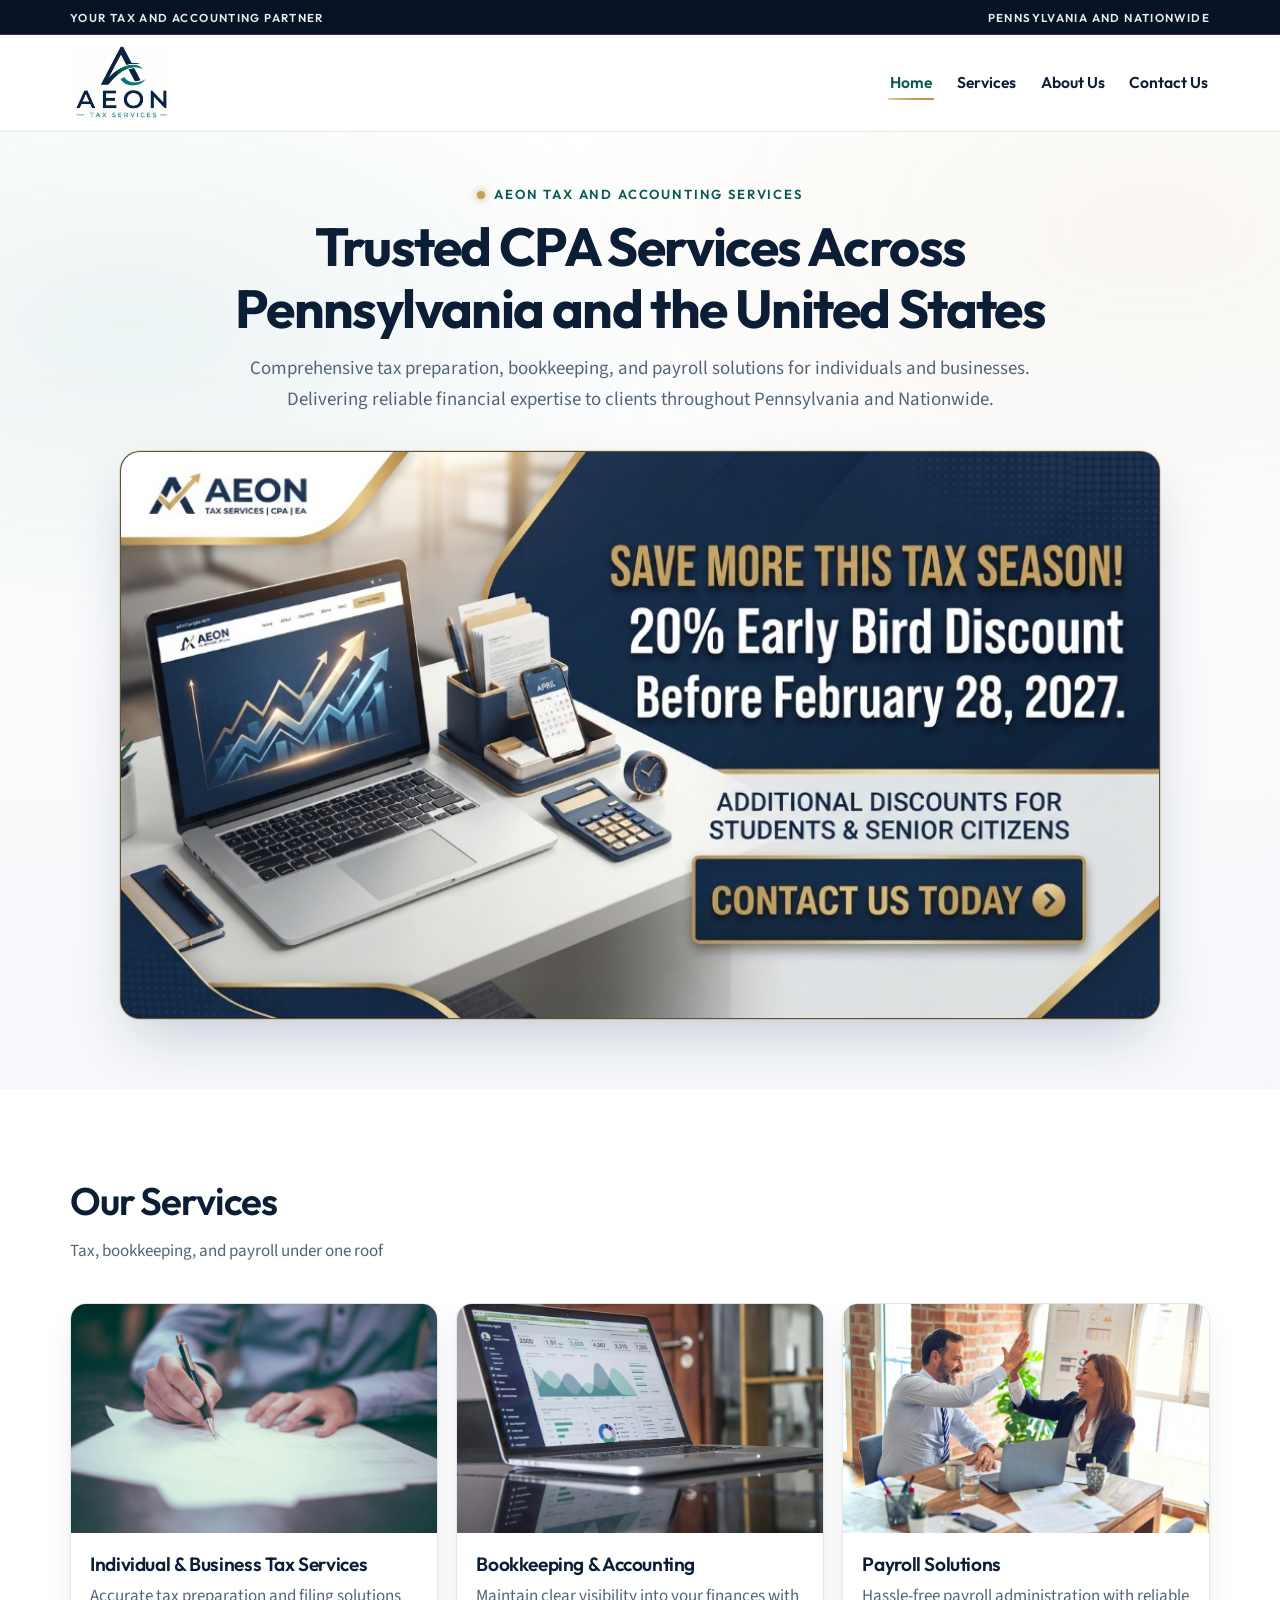
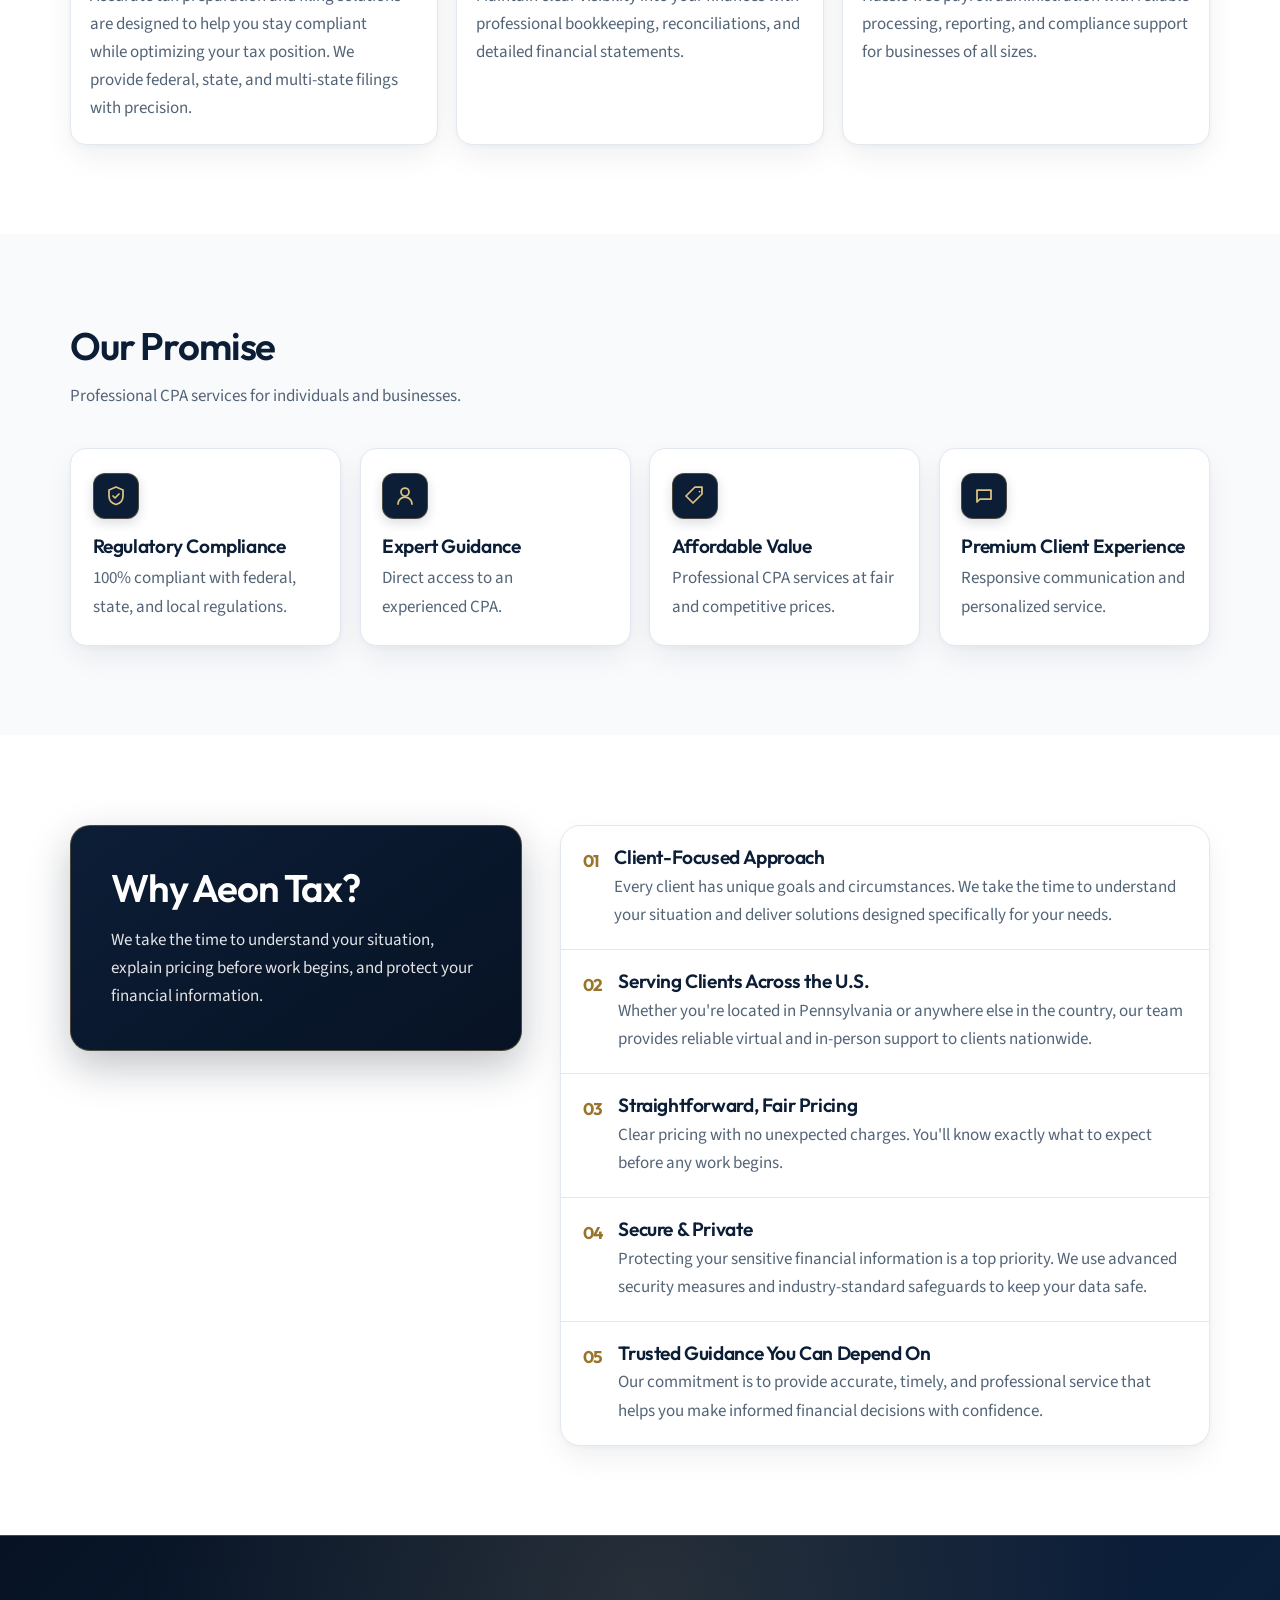
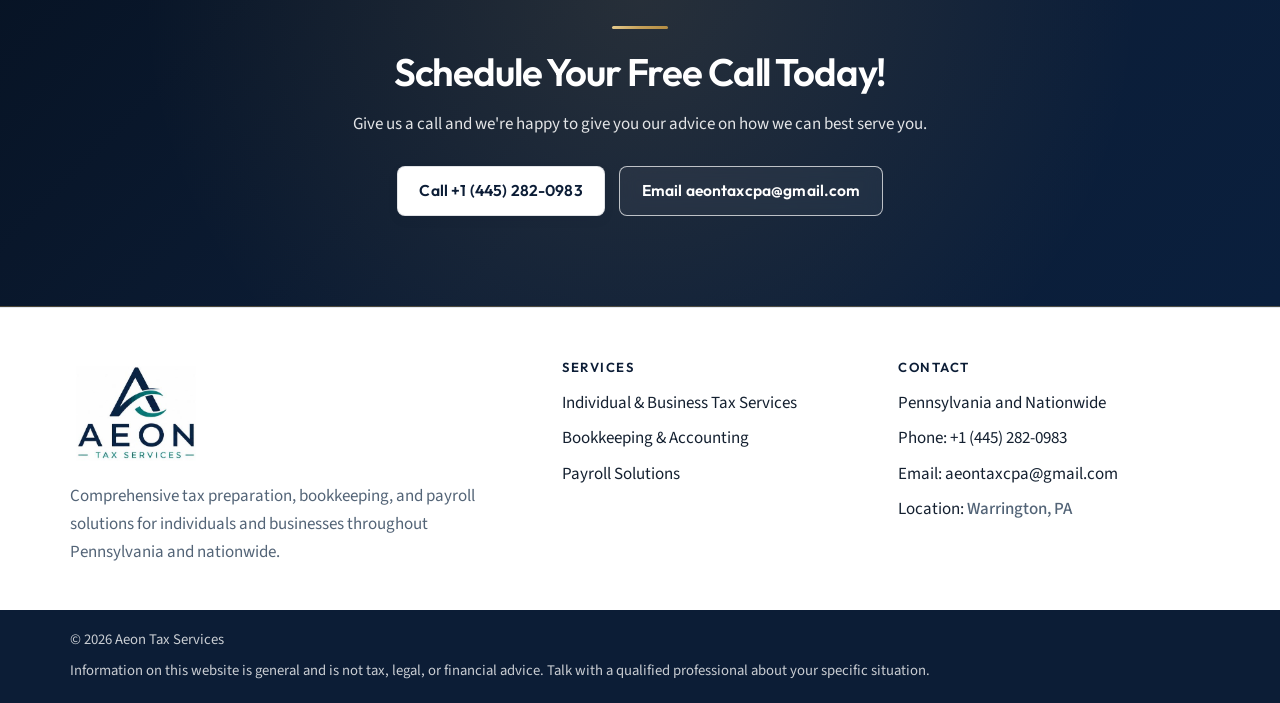
<file: index.html>
<!DOCTYPE html>
<html lang="en">
<head>
  <meta charset="utf-8">
  <meta name="viewport" content="width=device-width, initial-scale=1">
  <title>Aeon Tax Services | CPA Services in Pennsylvania</title>
  <meta name="description" content="Comprehensive tax preparation, bookkeeping, and payroll solutions for individuals and businesses throughout Pennsylvania and nationwide.">
  <meta name="theme-color" content="#0e1f3b">
  <meta property="og:title" content="Aeon Tax Services | CPA Services in Pennsylvania">
  <meta property="og:description" content="Comprehensive tax preparation, bookkeeping, and payroll solutions for individuals and businesses throughout Pennsylvania and nationwide.">
  <meta property="og:type" content="website">
  <meta property="og:locale" content="en_US">
  <link rel="icon" href="assets/favicon.png" type="image/png">
  <link rel="apple-touch-icon" href="assets/favicon.png">
  <link rel="preconnect" href="https://fonts.googleapis.com">
  <link rel="preconnect" href="https://fonts.gstatic.com" crossorigin>
  <link href="https://fonts.googleapis.com/css2?family=Outfit:wght@500;600;700&family=Source+Sans+3:wght@400;500;600;700&display=swap" rel="stylesheet">
  <link rel="stylesheet" href="css/styles.css">
  <script type="application/ld+json">
  {
    "@context": "https://schema.org",
    "@type": "AccountingService",
    "name": "Aeon Tax Services",
    "description": "Comprehensive tax preparation, bookkeeping, and payroll solutions for individuals and businesses throughout Pennsylvania and nationwide.",
    "areaServed": [
      { "@type": "State", "name": "Pennsylvania" },
      { "@type": "Country", "name": "United States" }
    ],
    "knowsAbout": ["Tax preparation", "Bookkeeping", "Payroll"]
  }
  </script>
</head>
<body data-page="home">
  <a class="skip-link" href="#main">Skip to content</a>
  <header class="site-header">
    <div class="utility-bar">
      <div class="container utility-bar-inner">
        <span>Your Tax and Accounting Partner</span>
        <span>Pennsylvania and Nationwide</span>
      </div>
    </div>
    <div class="container header-bar">
      <a class="brand" href="index.html" data-nav="home">
        <img src="assets/logo-primary.png" alt="Aeon Tax Services" width="407" height="332">
      </a>
      <button class="nav-toggle" type="button" aria-expanded="false" aria-controls="site-nav">
        <span class="sr-only">Open menu</span>
        <span class="nav-toggle-bar"></span>
      </button>
      <nav class="site-nav" id="site-nav" aria-label="Primary">
        <ul>
          <li><a href="index.html" data-nav="home">Home</a></li>
          <li><a href="index.html#services" data-nav="services">Services</a></li>
          <li><a href="index.html#about" data-nav="about">About Us</a></li>
          <li><a href="index.html#contact" data-nav="contact">Contact Us</a></li>
        </ul>
      </nav>
    </div>
  </header>

  <main id="main">
    <section class="hero" id="hero">
      <div class="container hero-container">
        <div class="hero-top">
          <p class="eyebrow"><span class="eyebrow-accent" aria-hidden="true"></span> Aeon Tax and Accounting Services</p>
          <h1 class="hero-heading">Trusted CPA Services Across Pennsylvania and the United States</h1>
          <p class="hero-subhead">Comprehensive tax preparation, bookkeeping, and payroll solutions for individuals and businesses. Delivering reliable financial expertise to clients throughout Pennsylvania and Nationwide.</p>
        </div>

        <div class="hero-banner-container">
          <div class="hero-banner-frame">
            <button type="button" class="hero-banner-trigger" data-form-open aria-haspopup="dialog" aria-controls="form-modal" aria-label="Open larger view of tax season promotion banner">
              <img 
                src="assets/hero-banner.jpg" 
                width="1024" 
                height="558" 
                alt="Aeon Tax Services - Save More This Tax Season! 20% Early Bird Discount Before February 28, 2027. Additional discounts for students and senior citizens. Contact us today." 
                class="hero-banner-img"
                fetchpriority="high"
                decoding="async"
              >
            </button>
            <a href="index.html#contact" class="hero-banner-cta-link" aria-label="Contact Us Today for 20% Early Bird Tax Season Discount">
              <span class="sr-only">Contact Us Today</span>
              <span class="hero-cta-sheen" aria-hidden="true"></span>
            </a>
          </div>
        </div>
      </div>
    </section>

    <section class="section" id="services" aria-labelledby="services-heading">
      <div class="container">
        <div class="section-heading">
          <h2 id="services-heading">Our Services</h2>
          <p>Tax, bookkeeping, and payroll under one roof</p>
        </div>
        <div class="services-grid">
          <article class="service-card service-card-media">
            <img class="service-card-image" src="assets/services/tax.jpg" width="1800" height="1201" alt="Person reviewing and signing financial documents">
            <div class="service-card-body">
              <h3>Individual &amp; Business Tax Services</h3>
              <p>Accurate tax preparation and filing solutions are designed to help you stay compliant while optimizing your tax position. We provide federal, state, and multi-state filings with precision.</p>
            </div>
          </article>
          <article class="service-card service-card-media">
            <img class="service-card-image" src="assets/services/bookkeeping.jpg" width="1800" height="1282" alt="Laptop displaying financial charts and account figures">
            <div class="service-card-body">
              <h3>Bookkeeping &amp; Accounting</h3>
              <p>Maintain clear visibility into your finances with professional bookkeeping, reconciliations, and detailed financial statements.</p>
            </div>
          </article>
          <article class="service-card service-card-media">
            <img class="service-card-image" src="assets/services/payroll.jpg" width="1800" height="1200" alt="Business owners reviewing paperwork during a meeting">
            <div class="service-card-body">
              <h3>Payroll Solutions</h3>
              <p>Hassle-free payroll administration with reliable processing, reporting, and compliance support for businesses of all sizes.</p>
            </div>
          </article>
        </div>
      </div>
    </section>

    <section class="section section-paper" aria-labelledby="promise-heading">
      <div class="container">
        <div class="section-heading">
          <h2 id="promise-heading">Our Promise</h2>
          <p>Professional CPA services for individuals and businesses.</p>
        </div>
        <div class="promise-grid">
          <article class="promise-card">
            <span class="icon-badge">
              <svg viewBox="0 0 24 24" aria-hidden="true"><path d="M12 3 5 6v6c0 4.2 2.8 7.4 7 8.5 4.2-1.1 7-4.3 7-8.5V6l-7-3z"/><path d="m9 12 2 2 4-4"/></svg>
            </span>
            <h3>Regulatory Compliance</h3>
            <p>100% compliant with federal, state, and local regulations.</p>
          </article>
          <article class="promise-card">
            <span class="icon-badge">
              <svg viewBox="0 0 24 24" aria-hidden="true"><path d="M12 12a4 4 0 1 0-4-4 4 4 0 0 0 4 4z"/><path d="M5 20a7 7 0 0 1 14 0"/></svg>
            </span>
            <h3>Expert Guidance</h3>
            <p>Direct access to an experienced CPA.</p>
          </article>
          <article class="promise-card">
            <span class="icon-badge">
              <svg viewBox="0 0 24 24" aria-hidden="true"><path d="M12 3h7v7l-9 9-7-7 9-9z"/><path d="M16.5 7.5h.01"/></svg>
            </span>
            <h3>Affordable Value</h3>
            <p>Professional CPA services at fair and competitive prices.</p>
          </article>
          <article class="promise-card">
            <span class="icon-badge">
              <svg viewBox="0 0 24 24" aria-hidden="true"><path d="M5 6h14v9H8l-3 3V6z"/></svg>
            </span>
            <h3>Premium Client Experience</h3>
            <p>Responsive communication and personalized service.</p>
          </article>
        </div>
      </div>
    </section>

    <section class="section" id="about" aria-labelledby="about-heading">
      <div class="container why-layout">
        <div class="why-intro">
          <h2 id="about-heading">Why Aeon Tax?</h2>
          <p>We take the time to understand your situation, explain pricing before work begins, and protect your financial information.</p>
        </div>
        <div class="reason-panel">
          <ol class="reason-list">
            <li>
              <div>
                <h3>Client-Focused Approach</h3>
                <p>Every client has unique goals and circumstances. We take the time to understand your situation and deliver solutions designed specifically for your needs.</p>
              </div>
            </li>
            <li>
              <div>
                <h3>Serving Clients Across the U.S.</h3>
                <p>Whether you're located in Pennsylvania or anywhere else in the country, our team provides reliable virtual and in-person support to clients nationwide.</p>
              </div>
            </li>
            <li>
              <div>
                <h3>Straightforward, Fair Pricing</h3>
                <p>Clear pricing with no unexpected charges. You'll know exactly what to expect before any work begins.</p>
              </div>
            </li>
            <li>
              <div>
                <h3>Secure &amp; Private</h3>
                <p>Protecting your sensitive financial information is a top priority. We use advanced security measures and industry-standard safeguards to keep your data safe.</p>
              </div>
            </li>
            <li>
              <div>
                <h3>Trusted Guidance You Can Depend On</h3>
                <p>Our commitment is to provide accurate, timely, and professional service that helps you make informed financial decisions with confidence.</p>
              </div>
            </li>
          </ol>
        </div>
      </div>
    </section>

    <section class="section cta-band" id="contact" aria-labelledby="contact-heading">
      <div class="container">
        <hr class="cta-rule">
        <h2 id="contact-heading">Schedule Your Free Call Today!</h2>
        <p>Give us a call and we're happy to give you our advice on how we can best serve you.</p>
        <div class="cta-actions">
          <a class="btn btn-light" href="tel:+14452820983">Call +1 (445) 282-0983</a>
          <a class="btn btn-outline-light" href="mailto:aeontaxcpa@gmail.com">Email aeontaxcpa@gmail.com</a>
        </div>
      </div>
    </section>
  </main>

  <footer class="site-footer">
    <div class="container footer-grid">
      <div class="footer-brand">
        <a href="index.html" data-nav="home">
          <img src="assets/logo-primary.png" alt="Aeon Tax Services" width="407" height="332">
        </a>
        <p>Comprehensive tax preparation, bookkeeping, and payroll solutions for individuals and businesses throughout Pennsylvania and nationwide.</p>
      </div>
      <div>
        <h2 class="footer-title">Services</h2>
        <ul>
          <li><a href="index.html#services">Individual &amp; Business Tax Services</a></li>
          <li><a href="index.html#services">Bookkeeping &amp; Accounting</a></li>
          <li><a href="index.html#services">Payroll Solutions</a></li>
        </ul>
      </div>
      <div>
        <h2 class="footer-title">Contact</h2>
        <ul>
          <li>Pennsylvania and Nationwide</li>
          <li>Phone: <a href="tel:+14452820983">+1 (445) 282-0983</a></li>
          <li>Email: <a href="mailto:aeontaxcpa@gmail.com">aeontaxcpa@gmail.com</a></li>
          <li>Location: <span class="is-pending">Warrington, PA</span></li>
        </ul>
      </div>
    </div>
    <div class="footer-base">
      <div class="container footer-base-inner">
        <p>© 2026 Aeon Tax Services</p>
        <p>Information on this website is general and is not tax, legal, or financial advice. Talk with a qualified professional about your specific situation.</p>
      </div>
    </div>
  </footer>
  <dialog class="form-modal" id="form-modal" aria-labelledby="form-modal-title">
    <div class="form-modal-bar">
      <h2 id="form-modal-title">Tax Season Early Bird Promotion</h2>
      <button type="button" class="form-modal-close" data-form-close>Close</button>
    </div>
    <div class="form-modal-body">
      <img src="assets/hero-banner.jpg" width="1024" height="558" alt="Enlarged view of Aeon Tax Services Early Bird Promotion Banner">
    </div>
  </dialog>
  <script src="js/main.js" defer></script>
</body>
</html>
</file>
<file: css/styles.css>
:root {
  --navy: #0c1d36;
  --navy-deep: #071324;
  --navy-surface: #102544;
  --ink: #142030;
  --muted: #536477;
  --teal: #0c746c;
  --teal-deep: #085a53;
  --teal-soft: #eaf5f3;
  --teal-mist: #f4faf8;
  --gold: #c5a059;
  --gold-light: #dfc282;
  --gold-dark: #99742a;
  --gold-border: rgba(197, 160, 89, 0.35);
  --gold-gradient: linear-gradient(135deg, #e5cb8e 0%, #c5a059 50%, #b38c42 100%);
  --gold-glow: rgba(197, 160, 89, 0.28);
  --line: #e2e8f0;
  --paper: #f8fafc;
  --white: #ffffff;
  --danger: #991b1b;
  --shadow-sm: 0 2px 8px rgba(12, 29, 54, 0.05);
  --shadow: 0 12px 32px -4px rgba(12, 29, 54, 0.08), 0 2px 6px -1px rgba(12, 29, 54, 0.04);
  --shadow-hover: 0 20px 42px -6px rgba(12, 29, 54, 0.14), 0 0 0 1px rgba(197, 160, 89, 0.25);
  --shadow-banner: 0 24px 60px -12px rgba(12, 29, 54, 0.22), 0 0 0 1px rgba(197, 160, 89, 0.3);
  --radius: 16px;
  --radius-sm: 8px;
  --container: 1140px;
  --header-offset: 8.5rem;
  --font-display: "Outfit", "Segoe UI", sans-serif;
  --font-body: "Source Sans 3", "Segoe UI", sans-serif;
  --space-section: clamp(4.25rem, 7vw, 6.5rem);
}

*,
*::before,
*::after {
  box-sizing: border-box;
}

html {
  scroll-behavior: smooth;
  scroll-padding-top: var(--header-offset);
}

body {
  margin: 0;
  color: var(--ink);
  background: var(--white);
  font-family: var(--font-body);
  font-size: 1.0625rem;
  line-height: 1.65;
  text-rendering: optimizeLegibility;
}

img {
  max-width: 100%;
  height: auto;
  display: block;
}

a {
  color: var(--teal-deep);
  text-decoration-thickness: 1px;
  text-underline-offset: 0.18em;
}

a:hover {
  color: var(--navy);
}

h1,
h2,
h3,
p {
  text-wrap: pretty;
}

h1,
h2,
h3 {
  font-family: var(--font-display);
  color: var(--navy);
  line-height: 1.15;
  letter-spacing: -0.03em;
  margin: 0;
  text-wrap: balance;
}

h1 {
  font-size: clamp(2.35rem, 4.5vw, 3.7rem);
  font-weight: 600;
}

h2 {
  font-size: clamp(1.85rem, 3vw, 2.55rem);
  font-weight: 600;
}

h3 {
  font-size: 1.2rem;
  font-weight: 600;
  letter-spacing: -0.02em;
}

p {
  margin: 0;
}

ul,
ol {
  margin: 0;
  padding: 0;
}

button,
input,
select,
textarea {
  font: inherit;
  color: inherit;
}

button {
  cursor: pointer;
}

:focus-visible {
  outline: 2px solid var(--teal);
  outline-offset: 3px;
}

::selection {
  background: #d7efe9;
  color: var(--navy);
}

.sr-only {
  position: absolute;
  width: 1px;
  height: 1px;
  padding: 0;
  margin: -1px;
  overflow: hidden;
  clip: rect(0, 0, 0, 0);
  white-space: nowrap;
  border: 0;
}

.skip-link {
  position: absolute;
  left: 1rem;
  top: 0;
  z-index: 100;
  transform: translateY(-120%);
  background: var(--navy);
  color: var(--white);
  padding: 0.7rem 1rem;
  border-radius: var(--radius-sm);
  text-decoration: none;
}

.skip-link:focus {
  transform: none;
  color: var(--white);
}

.container {
  width: min(var(--container), calc(100% - 2.5rem));
  margin-inline: auto;
}

.eyebrow {
  margin: 0 0 0.85rem;
  color: var(--teal-deep);
  font-family: var(--font-display);
  font-size: 0.82rem;
  font-weight: 600;
  letter-spacing: 0.14em;
  text-transform: uppercase;
}

.lead {
  color: var(--muted);
  font-size: 1.18rem;
  line-height: 1.6;
  max-width: 42rem;
}

.section {
  padding-block: var(--space-section);
}

.section-paper {
  background: var(--paper);
}

.section-heading {
  margin-bottom: clamp(1.75rem, 3vw, 2.75rem);
}

.section-heading p {
  margin-top: 0.85rem;
  max-width: 40rem;
  color: var(--muted);
}

.section-heading-split {
  display: grid;
  grid-template-columns: minmax(0, 0.9fr) minmax(0, 1.1fr);
  gap: 1.5rem 2.5rem;
  align-items: end;
}

.section-heading-split p {
  margin-top: 0;
}

.btn {
  display: inline-flex;
  align-items: center;
  justify-content: center;
  gap: 0.5rem;
  min-height: 48px;
  padding: 0.7rem 1.35rem;
  border-radius: var(--radius-sm);
  border: 1.5px solid transparent;
  background: transparent;
  color: var(--navy);
  font-family: var(--font-display);
  font-size: 0.98rem;
  font-weight: 600;
  letter-spacing: 0.01em;
  text-decoration: none;
  cursor: pointer;
  transition: all 0.25s cubic-bezier(0.16, 1, 0.3, 1);
}

.btn-gold {
  background: var(--gold-gradient);
  color: #071324;
  font-weight: 700;
  border-color: rgba(255, 255, 255, 0.35);
  box-shadow: 0 4px 16px rgba(197, 160, 89, 0.32);
}

.btn-gold:hover {
  background: linear-gradient(135deg, #edd7a6 0%, #d4b16f 50%, #ba9245 100%);
  color: #071324;
  transform: translateY(-2px);
  box-shadow: 0 8px 24px rgba(197, 160, 89, 0.45);
}

.btn-primary {
  background: var(--navy);
  color: var(--white);
  border-color: rgba(197, 160, 89, 0.3);
  box-shadow: 0 4px 14px rgba(12, 29, 54, 0.2);
}

.btn-primary:hover {
  background: var(--navy-surface);
  color: var(--gold-light);
  border-color: var(--gold);
  transform: translateY(-2px);
  box-shadow: 0 8px 20px rgba(12, 29, 54, 0.3);
}

.btn-secondary {
  border-color: rgba(12, 29, 54, 0.25);
  background: var(--white);
}

.btn-secondary:hover {
  border-color: var(--navy);
  color: var(--navy);
  transform: translateY(-1px);
}

.btn-light {
  background: var(--white);
  color: var(--navy);
  border-color: rgba(12, 29, 54, 0.12);
  box-shadow: 0 4px 12px rgba(12, 29, 54, 0.06);
}

.btn-light:hover {
  background: var(--paper);
  color: var(--navy);
  border-color: var(--gold);
  transform: translateY(-2px);
  box-shadow: 0 6px 16px rgba(12, 29, 54, 0.12);
}

.text-link {
  display: inline-flex;
  align-items: center;
  gap: 0.35rem;
  margin-top: 1.15rem;
  color: var(--teal-deep);
  font-family: var(--font-display);
  font-weight: 600;
  text-decoration: none;
}

.text-link:hover {
  color: var(--navy);
  text-decoration: underline;
}

.icon-badge {
  display: inline-flex;
  align-items: center;
  justify-content: center;
  width: 46px;
  height: 46px;
  border-radius: 12px;
  background: var(--teal-soft);
  color: var(--teal-deep);
  margin-bottom: 1rem;
}

.icon-badge svg {
  width: 24px;
  height: 24px;
  fill: none;
  stroke: currentColor;
  stroke-width: 1.75;
  stroke-linecap: round;
  stroke-linejoin: round;
}

.site-header {
  position: sticky;
  top: 0;
  z-index: 50;
  background: rgba(255, 255, 255, 0.96);
  backdrop-filter: blur(16px);
  -webkit-backdrop-filter: blur(16px);
  border-bottom: 1px solid var(--line);
  transition: border-color 0.25s ease, box-shadow 0.25s ease;
}

.utility-bar {
  background: var(--navy-deep);
  color: rgba(255, 255, 255, 0.92);
  font-family: var(--font-display);
  font-size: 0.72rem;
  font-weight: 600;
  letter-spacing: 0.12em;
  text-transform: uppercase;
  border-bottom: 1px solid rgba(197, 160, 89, 0.25);
}

.utility-bar-inner {
  display: flex;
  align-items: center;
  justify-content: space-between;
  gap: 1rem;
  min-height: 34px;
  padding-block: 0.4rem;
}

.utility-bar-inner span {
  min-width: 0;
}

.site-header.is-scrolled {
  border-bottom-color: rgba(197, 160, 89, 0.35);
  box-shadow: 0 8px 28px rgba(12, 29, 54, 0.08);
}

#services,
#about,
#contact {
  scroll-margin-top: var(--header-offset);
}

.header-bar {
  display: flex;
  align-items: center;
  justify-content: space-between;
  gap: 1rem;
  min-height: 96px;
}

.brand {
  display: flex;
  align-items: center;
  text-decoration: none;
  flex: 0 0 auto;
}

.brand img {
  height: 84px;
  width: auto;
  transition: height 0.2s ease;
}

.site-header.is-scrolled .brand img {
  height: 68px;
}

.nav-toggle {
  display: none;
  width: 44px;
  height: 44px;
  align-items: center;
  justify-content: center;
  border: 0;
  border-radius: 10px;
  background: transparent;
  color: var(--navy);
}

.nav-toggle-bar,
.nav-toggle-bar::before,
.nav-toggle-bar::after {
  display: block;
  width: 20px;
  height: 2px;
  background: var(--navy);
  border-radius: 2px;
  position: relative;
}

.nav-toggle-bar,
.nav-toggle-bar::before,
.nav-toggle-bar::after {
  transition: transform 0.2s ease, top 0.2s ease, background-color 0.2s ease;
}

.nav-toggle[aria-expanded="true"] .nav-toggle-bar {
  background: transparent;
}

.nav-toggle[aria-expanded="true"] .nav-toggle-bar::before {
  top: 0;
  transform: rotate(45deg);
}

.nav-toggle[aria-expanded="true"] .nav-toggle-bar::after {
  top: 0;
  transform: rotate(-45deg);
}

.nav-toggle-bar::before,
.nav-toggle-bar::after {
  content: "";
  position: absolute;
  left: 0;
}

.nav-toggle-bar::before {
  top: -6px;
}

.nav-toggle-bar::after {
  top: 6px;
}

.site-nav {
  display: flex;
  align-items: center;
  gap: 1.25rem;
}

.site-nav ul {
  display: flex;
  align-items: center;
  gap: 0.25rem 1.35rem;
  list-style: none;
}

.site-nav a[data-nav] {
  position: relative;
  color: var(--navy);
  text-decoration: none;
  font-family: var(--font-display);
  font-weight: 600;
  font-size: 0.98rem;
  padding: 0.4rem 0.1rem;
  transition: color 0.2s ease;
}

.site-nav a[data-nav]::after {
  content: "";
  position: absolute;
  bottom: -2px;
  left: 0;
  width: 0;
  height: 2.5px;
  background: var(--gold-gradient);
  border-radius: 2px;
  transition: width 0.25s cubic-bezier(0.16, 1, 0.3, 1);
}

.site-nav a[data-nav]:hover {
  color: var(--teal-deep);
}

.site-nav a[data-nav]:hover::after,
.site-nav a[aria-current="page"]::after {
  width: 100%;
}

.site-nav a[aria-current="page"] {
  color: var(--teal-deep);
  text-decoration: none;
}

.hero {
  position: relative;
  padding-top: clamp(2rem, 4vw, 3rem);
  padding-bottom: clamp(3.25rem, 5.5vw, 4.75rem);
  background:
    radial-gradient(900px 500px at 90% 10%, rgba(197, 160, 89, 0.08), transparent 70%),
    radial-gradient(800px 450px at 10% 20%, rgba(12, 116, 108, 0.07), transparent 70%),
    linear-gradient(180deg, #ffffff 0%, #f6f8fb 100%);
  overflow: hidden;
}

.hero-top {
  text-align: center;
  max-width: 900px;
  margin: 0 auto clamp(1.5rem, 3vw, 2.25rem);
}

.hero-top .eyebrow {
  display: inline-flex;
  align-items: center;
  justify-content: center;
  margin-bottom: 0.65rem;
  color: var(--teal-deep);
}

.eyebrow-accent {
  display: inline-block;
  width: 8px;
  height: 8px;
  border-radius: 50%;
  background: var(--gold);
  margin-right: 0.55rem;
  box-shadow: 0 0 8px var(--gold);
}

.hero-heading {
  font-size: clamp(2.1rem, 4.2vw, 3.35rem);
  font-weight: 700;
  color: var(--navy);
  letter-spacing: -0.03em;
  line-height: 1.15;
  margin: 0 0 0.85rem;
}

.hero-subhead {
  font-size: clamp(1.05rem, 1.8vw, 1.18rem);
  color: var(--muted);
  max-width: 820px;
  margin: 0 auto;
  line-height: 1.65;
}

.hero-banner-container {
  max-width: 1040px;
  margin: 0 auto;
}

.hero-banner-frame {
  position: relative;
  border-radius: 20px;
  overflow: hidden;
  background: var(--navy-deep);
  border: 1.5px solid rgba(197, 160, 89, 0.45);
  box-shadow: var(--shadow-banner);
  transition: transform 0.3s cubic-bezier(0.16, 1, 0.3, 1), box-shadow 0.3s cubic-bezier(0.16, 1, 0.3, 1), border-color 0.3s ease;
}

.hero-banner-frame:hover {
  transform: translateY(-3px);
  box-shadow: 0 32px 70px -12px rgba(12, 29, 54, 0.28), 0 0 0 1.5px rgba(197, 160, 89, 0.65);
}

.hero-banner-img {
  display: block;
  width: 100%;
  height: auto;
  aspect-ratio: 1024 / 558;
  object-fit: cover;
}

/* Hotspot CTA link over the banner's "CONTACT US TODAY >" button */
.hero-banner-cta-link {
  position: absolute;
  right: 6.2%;
  bottom: 9.8%;
  width: 37.5%;
  height: 16%;
  border-radius: 8px;
  cursor: pointer;
  z-index: 5;
  text-decoration: none;
  background: rgba(197, 160, 89, 0.01);
  transition: background-color 0.2s ease, box-shadow 0.2s ease;
}

.hero-banner-cta-link:hover {
  background: rgba(197, 160, 89, 0.16);
  box-shadow: 0 0 24px rgba(197, 160, 89, 0.5);
}

.hero-banner-cta-link:focus-visible {
  outline: 3px solid var(--gold-light);
  outline-offset: 2px;
}

.hero-banner-trigger {
  display: block;
  width: 100%;
  padding: 0;
  margin: 0;
  border: 0;
  background: transparent;
  cursor: zoom-in;
  text-align: left;
  line-height: 0;
}

.hero-banner-trigger:focus-visible {
  outline: 3px solid var(--gold);
  outline-offset: -3px;
}


.form-modal {
  width: min(1120px, calc(100vw - 1.5rem));
  max-height: calc(100dvh - 1.5rem);
  margin: auto;
  padding: 0;
  border: 0;
  border-radius: 16px;
  background: var(--white);
  color: var(--ink);
  box-shadow: 0 24px 60px rgba(9, 22, 40, 0.35);
}

.form-modal::backdrop {
  background: rgba(9, 22, 40, 0.72);
}

.form-modal-bar {
  display: flex;
  align-items: center;
  justify-content: space-between;
  gap: 1rem;
  padding: 0.85rem 1rem;
  border-bottom: 1px solid var(--line);
}

.form-modal-bar h2 {
  font-size: 1.05rem;
  letter-spacing: -0.02em;
}

.form-modal-close {
  flex: 0 0 auto;
  min-height: 40px;
  padding: 0.4rem 0.9rem;
  border: 1px solid var(--line);
  border-radius: 999px;
  background: var(--white);
  color: var(--navy);
  font-family: var(--font-display);
  font-size: 0.92rem;
  font-weight: 600;
  cursor: pointer;
}

.form-modal-close:hover,
.form-modal-close:focus-visible {
  background: var(--navy);
  color: var(--white);
  border-color: var(--navy);
}

.form-modal-body {
  max-height: calc(100dvh - 6.5rem);
  overflow: auto;
  padding: 0.85rem;
  background: var(--paper);
}

.form-modal-body img {
  width: 100%;
  height: auto;
  background: var(--white);
  border-radius: 8px;
}

.promise-grid,
.services-grid,
.audience-grid,
.promise-grid-compact {
  display: grid;
  gap: 1.15rem;
}

.promise-grid {
  grid-template-columns: repeat(4, minmax(0, 1fr));
}

.services-grid,
.audience-grid {
  grid-template-columns: repeat(3, minmax(0, 1fr));
}

.audience-grid {
  grid-template-columns: repeat(2, minmax(0, 1fr));
}

.promise-card,
.service-card,
.audience-card {
  position: relative;
  background: var(--white);
  border: 1px solid var(--line);
  border-radius: var(--radius);
  box-shadow: var(--shadow);
  padding: 1.5rem 1.35rem;
  min-width: 0;
  transition: transform 0.3s cubic-bezier(0.16, 1, 0.3, 1), box-shadow 0.3s cubic-bezier(0.16, 1, 0.3, 1), border-color 0.3s ease;
}

.promise-card:hover,
.service-card:hover,
.audience-card:hover {
  transform: translateY(-5px);
  box-shadow: var(--shadow-hover);
  border-color: rgba(197, 160, 89, 0.45);
}

.promise-card .icon-badge {
  background: var(--navy);
  color: var(--gold-light);
  border: 1px solid rgba(197, 160, 89, 0.35);
  box-shadow: 0 4px 12px rgba(12, 29, 54, 0.15);
}

.service-card,
.audience-card {
  background: var(--white);
  display: flex;
  flex-direction: column;
}

.service-card-media {
  padding: 0;
  overflow: hidden;
}

.service-card-image {
  width: 100%;
  aspect-ratio: 16 / 10;
  object-fit: cover;
  background: var(--paper);
  transition: transform 0.5s cubic-bezier(0.16, 1, 0.3, 1);
}

.service-card:hover .service-card-image {
  transform: scale(1.04);
}

.service-card-body {
  display: flex;
  flex: 1;
  flex-direction: column;
  padding: 1.25rem 1.2rem 1.35rem;
}

.promise-card h3,
.service-card h3,
.audience-card h3 {
  margin-bottom: 0.45rem;
}

.promise-card p,
.service-card p,
.audience-card p {
  color: var(--muted);
}

.service-card .text-link,
.audience-card .text-link {
  margin-top: auto;
  padding-top: 1.15rem;
}

.why-layout {
  display: grid;
  grid-template-columns: minmax(0, 0.82fr) minmax(0, 1.18fr);
  gap: clamp(1.5rem, 3vw, 2.5rem);
  align-items: start;
}

.why-intro {
  background: linear-gradient(145deg, #0c1d36 0%, #071324 100%);
  border: 1px solid rgba(197, 160, 89, 0.35);
  box-shadow: 0 16px 40px rgba(7, 19, 36, 0.25);
  color: rgba(255, 255, 255, 0.88);
  border-radius: 20px;
  padding: clamp(1.75rem, 3.5vw, 2.5rem);
  position: sticky;
  top: var(--header-offset);
}

.why-intro h2 {
  color: var(--white);
}

.why-intro .eyebrow {
  color: var(--gold-light);
}

.why-intro p {
  margin-top: 1rem;
}

.why-intro .btn {
  margin-top: 1.5rem;
}

.reason-panel {
  background: var(--white);
  border: 1px solid var(--line);
  border-radius: 20px;
  box-shadow: var(--shadow);
  overflow: hidden;
}

.reason-list {
  list-style: none;
  counter-reset: reason;
}

.reason-list li {
  display: grid;
  grid-template-columns: auto minmax(0, 1fr);
  gap: 1rem;
  padding: 1.25rem 1.35rem;
  border-top: 1px solid var(--line);
  transition: background-color 0.2s ease;
}

.reason-list li:hover {
  background-color: var(--paper);
}

.reason-list li:first-child {
  border-top: 0;
}

.reason-list li::before {
  counter-increment: reason;
  content: counter(reason, decimal-leading-zero);
  font-family: var(--font-display);
  font-weight: 700;
  color: var(--gold-dark);
  letter-spacing: -0.04em;
  padding-top: 0.1rem;
}

.reason-list h3 {
  margin-bottom: 0.3rem;
}

.reason-list p {
  color: var(--muted);
}

.cta-band {
  background: linear-gradient(135deg, #071324 0%, #0c1d36 50%, #0a1f3d 100%);
  border-top: 1px solid rgba(197, 160, 89, 0.35);
  border-bottom: 1px solid rgba(197, 160, 89, 0.35);
  color: rgba(255, 255, 255, 0.88);
  text-align: center;
  position: relative;
  overflow: hidden;
}

.cta-band::before {
  content: "";
  position: absolute;
  inset: 0;
  background: radial-gradient(circle at 50% 15%, rgba(197, 160, 89, 0.15), transparent 70%);
  pointer-events: none;
}

.cta-band .container {
  max-width: 840px;
  position: relative;
  z-index: 2;
}

.cta-rule {
  width: 56px;
  height: 3px;
  margin: 0 auto 1.3rem;
  background: var(--gold-gradient);
  border: 0;
  border-radius: 3px;
}

.cta-band h2 {
  color: var(--white);
}

.cta-band p {
  margin: 1rem auto 0;
  max-width: 38rem;
}

.btn-outline-light {
  border-color: rgba(255, 255, 255, 0.7);
  background: rgba(255, 255, 255, 0.05);
  color: var(--white);
  backdrop-filter: blur(8px);
  -webkit-backdrop-filter: blur(8px);
}

.btn-outline-light:hover {
  border-color: var(--gold-light);
  background: rgba(255, 255, 255, 0.15);
  color: var(--gold-light);
  transform: translateY(-2px);
  box-shadow: 0 4px 16px rgba(197, 160, 89, 0.25);
}

.cta-actions {
  display: flex;
  flex-wrap: wrap;
  justify-content: center;
  gap: 0.85rem;
  margin-top: 1.75rem;
}

.cta-band .cta-actions .btn {
  margin-top: 0;
}

.page-hero {
  padding-block: clamp(2.75rem, 6vw, 4.5rem) clamp(1.5rem, 3vw, 2.25rem);
  background:
    radial-gradient(640px 280px at 100% 0%, rgba(12, 116, 108, 0.1), transparent 60%),
    var(--paper);
  border-bottom: 1px solid var(--line);
}

.page-hero .lead {
  margin-top: 1rem;
}

.service-index {
  display: flex;
  flex-wrap: wrap;
  gap: 0.6rem;
  margin-top: 1.5rem;
}

.service-index a {
  display: inline-flex;
  align-items: center;
  min-height: 40px;
  padding: 0.35rem 0.8rem;
  border-radius: 999px;
  border: 1px solid #d5e4e0;
  background: var(--white);
  color: var(--navy);
  text-decoration: none;
  font-family: var(--font-display);
  font-size: 0.92rem;
  font-weight: 600;
}

.service-index a:hover {
  border-color: var(--teal);
  color: var(--teal-deep);
}

.service-block {
  padding-block: clamp(2.5rem, 5vw, 4rem);
  border-bottom: 1px solid var(--line);
  scroll-margin-top: var(--header-offset);
}

.service-block:nth-of-type(even) {
  background: var(--paper);
}

.service-block-grid {
  display: grid;
  grid-template-columns: 140px minmax(0, 1fr);
  gap: 1.5rem 2rem;
  align-items: start;
}

.service-kicker {
  font-family: var(--font-display);
  font-size: 0.95rem;
  font-weight: 700;
  letter-spacing: 0.14em;
  color: var(--teal);
}

.service-block h2 {
  margin-bottom: 0.8rem;
}

.service-block .prose {
  max-width: 46rem;
  color: var(--muted);
}

.scope-list {
  display: grid;
  grid-template-columns: repeat(3, minmax(0, 1fr));
  gap: 0.75rem;
  list-style: none;
  margin-top: 1.35rem;
}

.scope-list li {
  display: flex;
  align-items: center;
  gap: 0.6rem;
  background: var(--white);
  border: 1px solid var(--line);
  border-radius: 12px;
  padding: 0.9rem 1rem;
  color: var(--navy);
  font-family: var(--font-display);
  font-weight: 600;
}

.scope-list li::before {
  content: "";
  width: 8px;
  height: 8px;
  border-radius: 50%;
  background: var(--teal);
  flex: 0 0 auto;
}

.service-block:nth-of-type(even) .scope-list li {
  background: var(--white);
}

.contact-lead {
  margin-top: 0.85rem;
}

.contact-layout {
  display: grid;
  grid-template-columns: minmax(0, 0.86fr) minmax(0, 1.14fr);
  gap: clamp(1.75rem, 4vw, 3.5rem);
  align-items: start;
}

.fact-list {
  list-style: none;
  margin-top: 1.5rem;
  border-top: 1px solid var(--line);
}

.fact-list li {
  display: grid;
  gap: 0.15rem;
  padding: 0.95rem 0;
  border-bottom: 1px solid var(--line);
}

.fact-label {
  color: var(--muted);
  font-size: 0.82rem;
  font-family: var(--font-display);
  font-weight: 600;
  letter-spacing: 0.08em;
  text-transform: uppercase;
}

.fact-value {
  color: var(--navy);
  font-weight: 600;
}

.is-pending {
  color: var(--muted);
  font-weight: 500;
}

.confirm-note {
  margin-top: 1rem;
  color: var(--muted);
  font-size: 0.98rem;
}

.contact-form,
.form-success {
  background: var(--white);
  border: 1px solid var(--line);
  border-radius: 20px;
  box-shadow: var(--shadow);
  padding: clamp(1.25rem, 2vw, 1.75rem);
}

.form-note {
  margin-bottom: 1.15rem;
  padding: 0.85rem 0.95rem;
  border-radius: 12px;
  background: var(--teal-mist);
  color: var(--navy);
  font-size: 0.98rem;
}

.form-grid {
  display: grid;
  grid-template-columns: 1fr 1fr;
  gap: 0.95rem 1rem;
}

.field {
  display: flex;
  flex-direction: column;
  min-width: 0;
}

.field-wide {
  grid-column: 1 / -1;
}

.field label {
  margin-bottom: 0.35rem;
  color: var(--navy);
  font-family: var(--font-display);
  font-size: 0.92rem;
  font-weight: 600;
}

.req {
  color: var(--muted);
  font-weight: 500;
}

.field input,
.field select,
.field textarea {
  width: 100%;
  min-height: 48px;
  padding: 0.7rem 0.8rem;
  border: 1px solid #cfd8e1;
  border-radius: 10px;
  background: var(--white);
  color: var(--ink);
}

.field textarea {
  min-height: 140px;
  resize: vertical;
}

.field input:hover,
.field select:hover,
.field textarea:hover {
  border-color: #b7c3ce;
}

.field input:focus,
.field select:focus,
.field textarea:focus {
  border-color: var(--teal);
  outline: 2px solid rgba(12, 116, 108, 0.25);
  outline-offset: 1px;
}

.field [aria-invalid="true"] {
  border-color: var(--danger);
}

.field-error {
  margin-top: 0.35rem;
  color: var(--danger);
  font-size: 0.9rem;
}

.field-error:empty {
  display: none;
}

.field select {
  appearance: none;
  background-image: linear-gradient(45deg, transparent 50%, var(--navy) 50%), linear-gradient(135deg, var(--navy) 50%, transparent 50%);
  background-position: calc(100% - 18px) 22px, calc(100% - 12px) 22px;
  background-size: 6px 6px, 6px 6px;
  background-repeat: no-repeat;
  padding-right: 2.2rem;
}

.form-actions {
  margin-top: 1.1rem;
}

.form-success h2,
.form-success h3 {
  margin-bottom: 0.6rem;
}

.form-success p + p {
  margin-top: 0.75rem;
  color: var(--muted);
}

.site-footer {
  background: var(--white);
  border-top: 1px solid var(--line);
}

.footer-grid {
  display: grid;
  grid-template-columns: 1.5fr 1fr 1fr;
  gap: 2rem 1.5rem;
  padding-block: 3.25rem 2.75rem;
}

.footer-brand img {
  height: 108px;
  width: auto;
  margin-bottom: 0.9rem;
}

.footer-brand p {
  max-width: 28rem;
  color: var(--muted);
}

.footer-title {
  font-size: 0.82rem;
  letter-spacing: 0.12em;
  text-transform: uppercase;
  margin-bottom: 0.9rem;
}

.site-footer ul {
  list-style: none;
}

.site-footer li + li {
  margin-top: 0.45rem;
}

.site-footer a {
  color: var(--ink);
  text-decoration: none;
}

.site-footer a:hover {
  color: var(--teal-deep);
  text-decoration: underline;
}

.footer-base {
  background: var(--navy);
  color: rgba(255, 255, 255, 0.78);
}

.footer-base-inner {
  display: grid;
  gap: 0.45rem;
  padding-block: 1.1rem 1.25rem;
}

.footer-base p {
  font-size: 0.92rem;
}

[id] {
  scroll-margin-top: var(--header-offset);
}

@media (max-width: 1100px) {
  .promise-grid {
    grid-template-columns: repeat(2, minmax(0, 1fr));
  }

  .footer-grid {
    grid-template-columns: 1fr 1fr;
  }

  .footer-brand {
    grid-column: 1 / -1;
  }
}

@media (max-width: 980px) {
  .brand img,
  .site-header.is-scrolled .brand img {
    height: 72px;
  }

  .header-bar {
    min-height: 84px;
  }

  .section-heading-split,
  .why-layout,
  .contact-layout,
  .service-block-grid {
    grid-template-columns: 1fr;
  }


  .why-intro {
    position: static;
  }

  .services-grid {
    grid-template-columns: 1fr;
  }

  .scope-list {
    grid-template-columns: 1fr;
  }
}

@media (max-width: 820px) {
  .nav-toggle {
    display: inline-flex;
  }

  .site-nav {
    position: absolute;
    top: 100%;
    left: 0;
    right: 0;
    display: flex;
    flex-direction: column;
    align-items: stretch;
    gap: 0.35rem;
    padding: 0.4rem 1.25rem 1.15rem;
    background: var(--white);
    border-bottom: 1px solid var(--line);
    box-shadow: 0 18px 36px rgba(14, 31, 59, 0.08);
    opacity: 0;
    visibility: hidden;
    transform: translateY(-6px);
    pointer-events: none;
    transition: opacity 0.2s ease, transform 0.2s ease, visibility 0.2s ease;
  }

  .site-nav.is-open {
    opacity: 1;
    visibility: visible;
    transform: none;
    pointer-events: auto;
  }

  .site-nav ul {
    flex-direction: column;
    align-items: stretch;
    gap: 0;
  }

  .site-nav a[data-nav] {
    display: flex;
    align-items: center;
    min-height: 48px;
    border-bottom: 1px solid var(--line);
  }

  .site-nav .btn {
    width: 100%;
    margin-top: 0.85rem;
  }

  body.nav-open {
    overflow: hidden;
  }
}

@media (max-width: 720px) {
  .form-grid,
  .audience-grid,
  .promise-grid,
  .footer-grid {
    grid-template-columns: 1fr;
  }


  .hero-banner-frame {
    border-radius: 14px;
  }

  .footer-brand {
    grid-column: auto;
  }

  .utility-bar {
    font-size: 0.68rem;
    letter-spacing: 0.06em;
    text-align: center;
  }

  .utility-bar-inner {
    flex-direction: column;
    justify-content: center;
    gap: 0.15rem;
    min-height: 0;
    padding-block: 0.55rem;
  }

  .utility-bar-inner span:last-child {
    color: rgba(255, 255, 255, 0.72);
    font-weight: 500;
  }

  .hero-actions .btn,
  .cta-band .btn,
  .cta-actions .btn,
  .why-intro .btn {
    width: 100%;
  }
}

@media (max-width: 480px) {
  .container {
    width: min(var(--container), calc(100% - 2rem));
  }

  .utility-bar {
    font-size: 0.62rem;
    letter-spacing: 0.05em;
  }

  .utility-bar-inner {
    padding-block: 0.5rem;
    gap: 0.1rem;
  }

  .brand img,
  .site-header.is-scrolled .brand img {
    height: 58px;
  }

  .header-bar {
    min-height: 68px;
  }

  h1,
  .hero-heading {
    font-size: 1.85rem;
  }

  .hero-subhead {
    font-size: 0.96rem;
  }
}

@media (prefers-reduced-motion: reduce) {
  html {
    scroll-behavior: auto;
  }

  *,
  *::before,
  *::after {
    animation: none !important;
    transition: none !important;
  }

}
</file>
